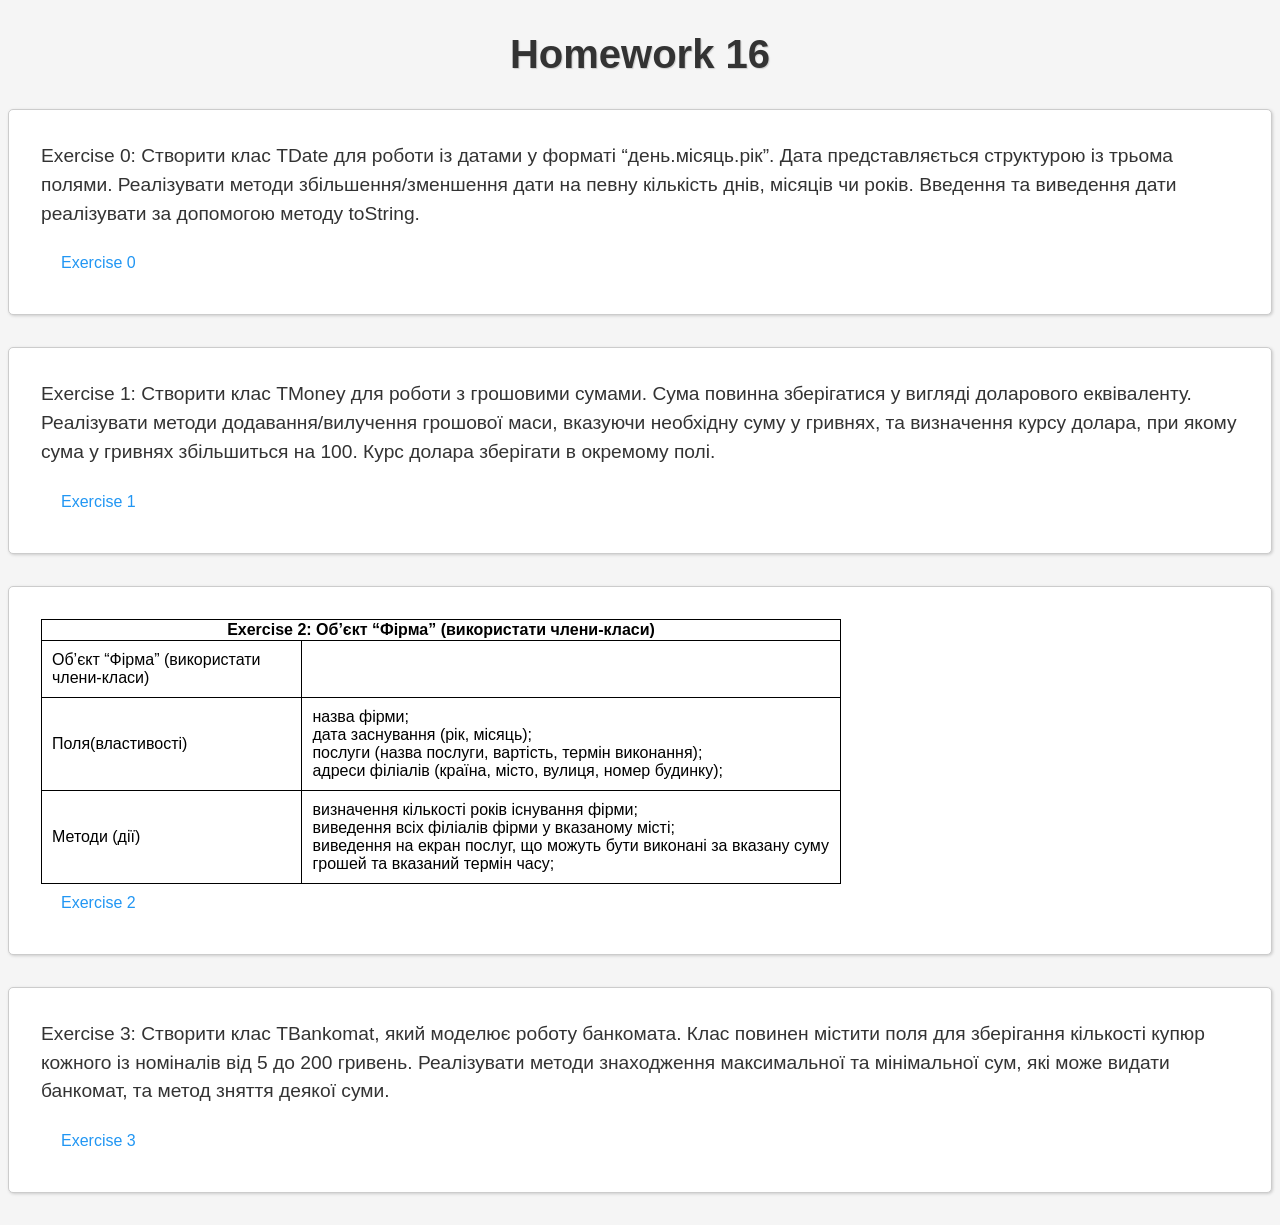
<file: index.html>
<!doctype html>
<html lang="en">
<head>
    <meta charset="UTF-8">
    <meta name="viewport"
          content="width=device-width, user-scalable=no, initial-scale=1.0, maximum-scale=1.0, minimum-scale=1.0">
    <meta http-equiv="X-UA-Compatible" content="ie=edge">
    <title>Homework 16</title>
    <link rel="stylesheet" href="style.css"/>
</head>
<body>
<h1>Homework 16</h1>
<div class="exercise">
    <p>Exercise 0: Створити клас TDate для роботи із датами у форматі “день.місяць.рік”. Дата представляється структурою
        із трьома полями. Реалізувати методи збільшення/зменшення дати на певну кількість днів, місяців чи років.
        Введення та виведення дати реалізувати за допомогою методу toString.
    </p>
    <a href="html/exercise0.html">Exercise 0</a>
</div>
<div class="exercise">
    <p>Exercise 1: Створити клас TMoney для роботи з грошовими сумами. Сума повинна зберігатися у вигляді доларового
        еквіваленту.
        Реалізувати методи додавання/вилучення грошової маси, вказуючи необхідну суму у гривнях, та визначення курсу
        долара, при якому сума у гривнях збільшиться на 100. Курс долара зберігати в окремому полі.
    </p>
    <a href="html/exercise1.html">Exercise 1</a>
</div>
<div class="exercise">
    <table aria-describedby="exercise1">
        <tr>
            <th colspan="2">Exercise 2: Об’єкт “Фірма” (використати члени-класи)
            </th>
        </tr>
        <tr>
            <td>Об’єкт “Фірма” (використати члени-класи)</td>
        </tr>
        <tr>
            <td>Поля(властивості)</td>
            <td>
                назва фірми;<br>
                дата заснування (рік, місяць);<br>
                послуги (назва послуги, вартість, термін виконання);<br>
                адреси філіалів (країна, місто, вулиця, номер будинку);<br>
            </td>
        </tr>
        <tr>
            <td>Методи (дії)</td>
            <td>
                визначення кількості років існування фірми;<br>
                виведення всіх філіалів фірми у вказаному місті;<br>
                виведення на екран послуг, що можуть бути виконані за вказану суму грошей та вказаний термін часу;<br>
            </td>
        </tr>
    </table>
    <a href="html/exercise2.html">Exercise 2</a>
</div>
<div class="exercise">
    <p>Exercise 3: Створити клас TBankomat, який моделює роботу банкомата. Клас повинен містити поля для зберігання
        кількості купюр кожного із номіналів від 5 до 200 гривень. Реалізувати методи знаходження максимальної та
        мінімальної сум, які може видати банкомат, та метод зняття деякої суми.
    </p>
    <a href="html/exercise3.html">Exercise 3</a>
</div>
</body>
</html>
</file>
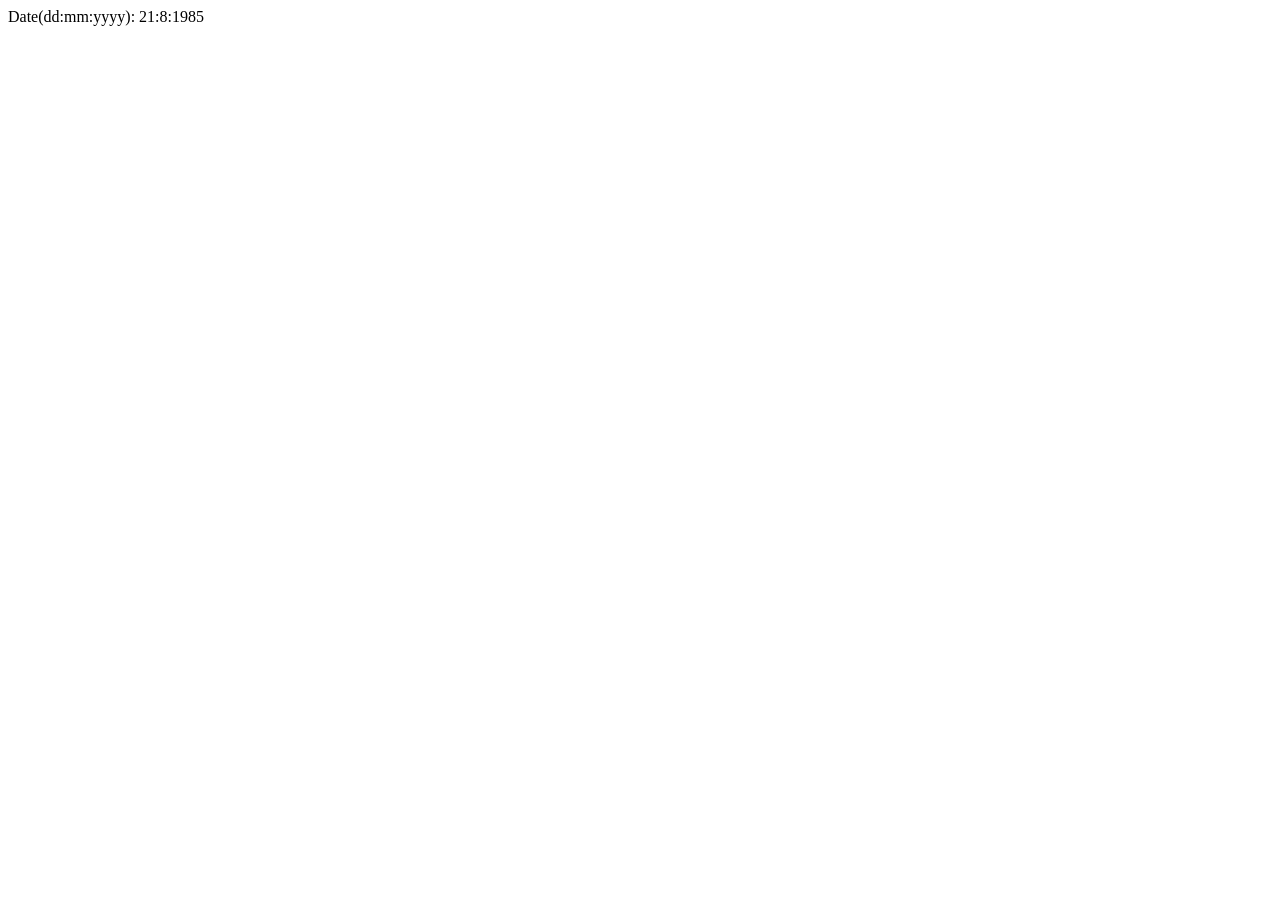
<file: html/exercise0.html>
<!doctype html>
<html lang="en">
<head>
    <meta charset="UTF-8">
    <meta name="viewport"
          content="width=device-width, user-scalable=no, initial-scale=1.0, maximum-scale=1.0, minimum-scale=1.0">
    <meta http-equiv="X-UA-Compatible" content="ie=edge">
    <title>Document</title>
    <style>{word-wrap: break-word;}</style>
</head>
<body>
<script src="../js/exercise0.js"></script>
</body>
</html>
</file>
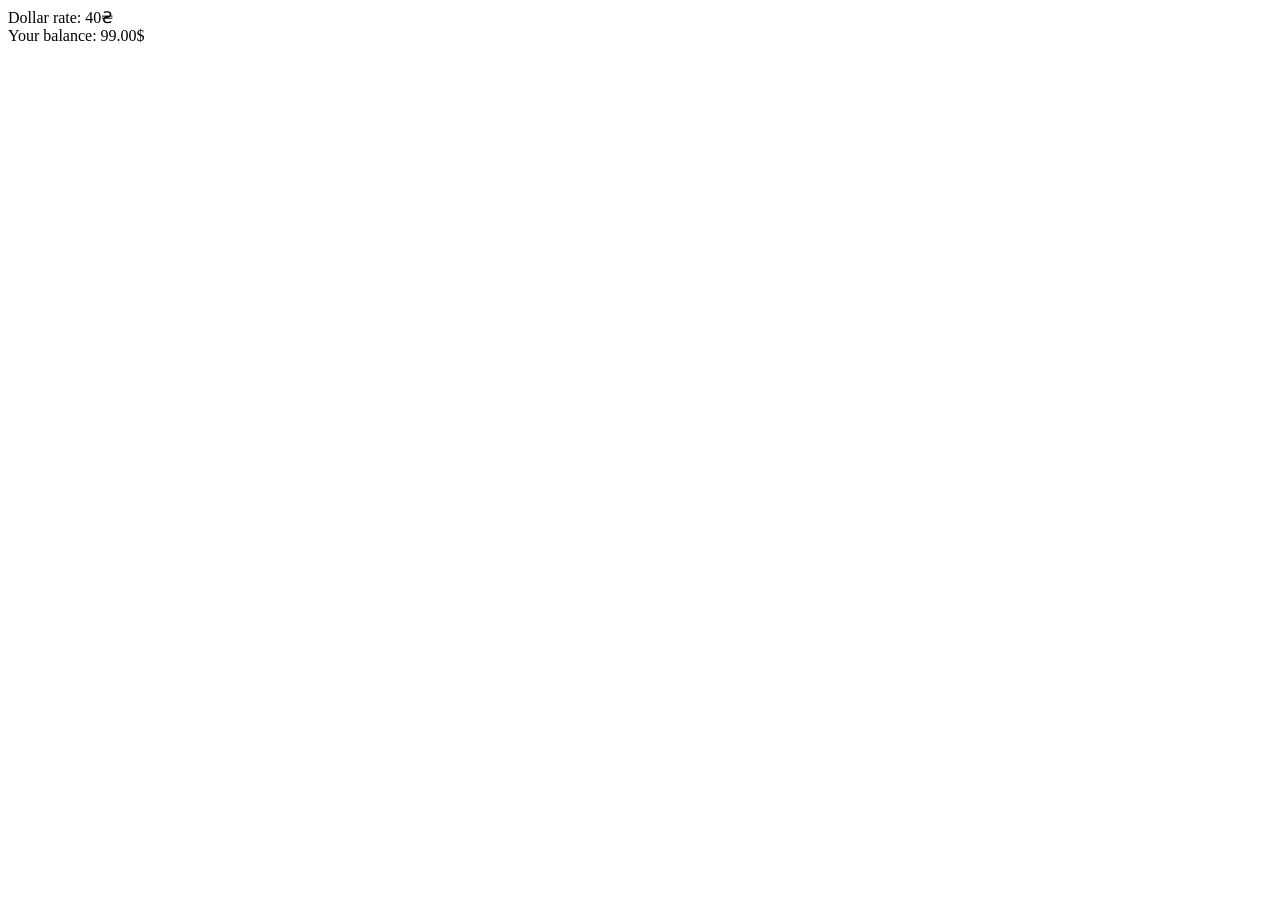
<file: html/exercise1.html>
<!doctype html>
<html lang="en">
<head>
    <meta charset="UTF-8">
    <meta name="viewport"
          content="width=device-width, user-scalable=no, initial-scale=1.0, maximum-scale=1.0, minimum-scale=1.0">
    <meta http-equiv="X-UA-Compatible" content="ie=edge">
    <title>Document</title>
    <style>{word-wrap: break-word;}</style>
</head>
<body>
<script src="../js/exercise1.js"></script>
</body>
</html>
</file>
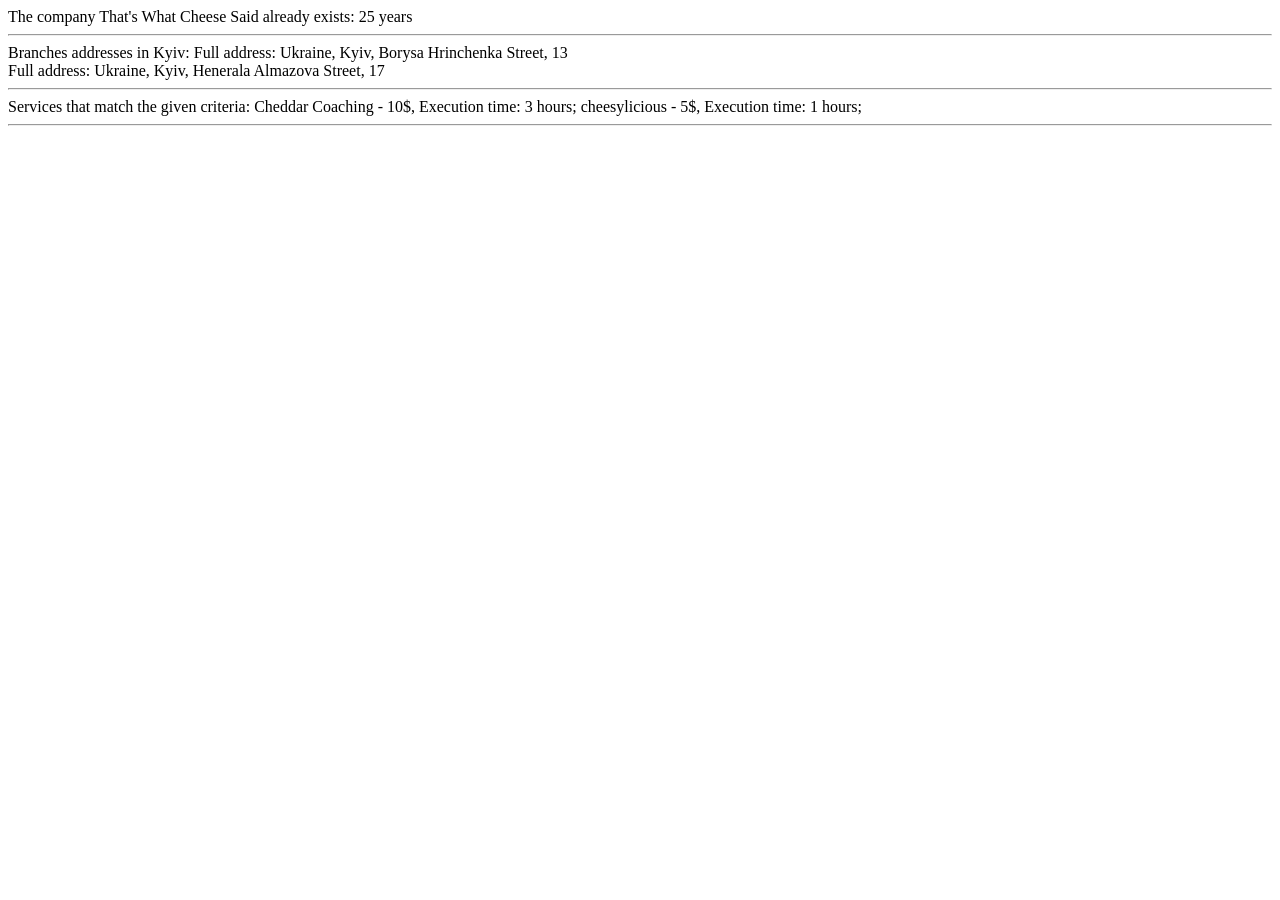
<file: html/exercise2.html>
<!doctype html>
<html lang="en">
<head>
    <meta charset="UTF-8">
    <meta name="viewport"
          content="width=device-width, user-scalable=no, initial-scale=1.0, maximum-scale=1.0, minimum-scale=1.0">
    <meta http-equiv="X-UA-Compatible" content="ie=edge">
    <title>Document</title>
    <style>{word-wrap: break-word;}</style>
</head>
<body>
<script src="../js/exercise2.js"></script>
</body>
</html>
</file>
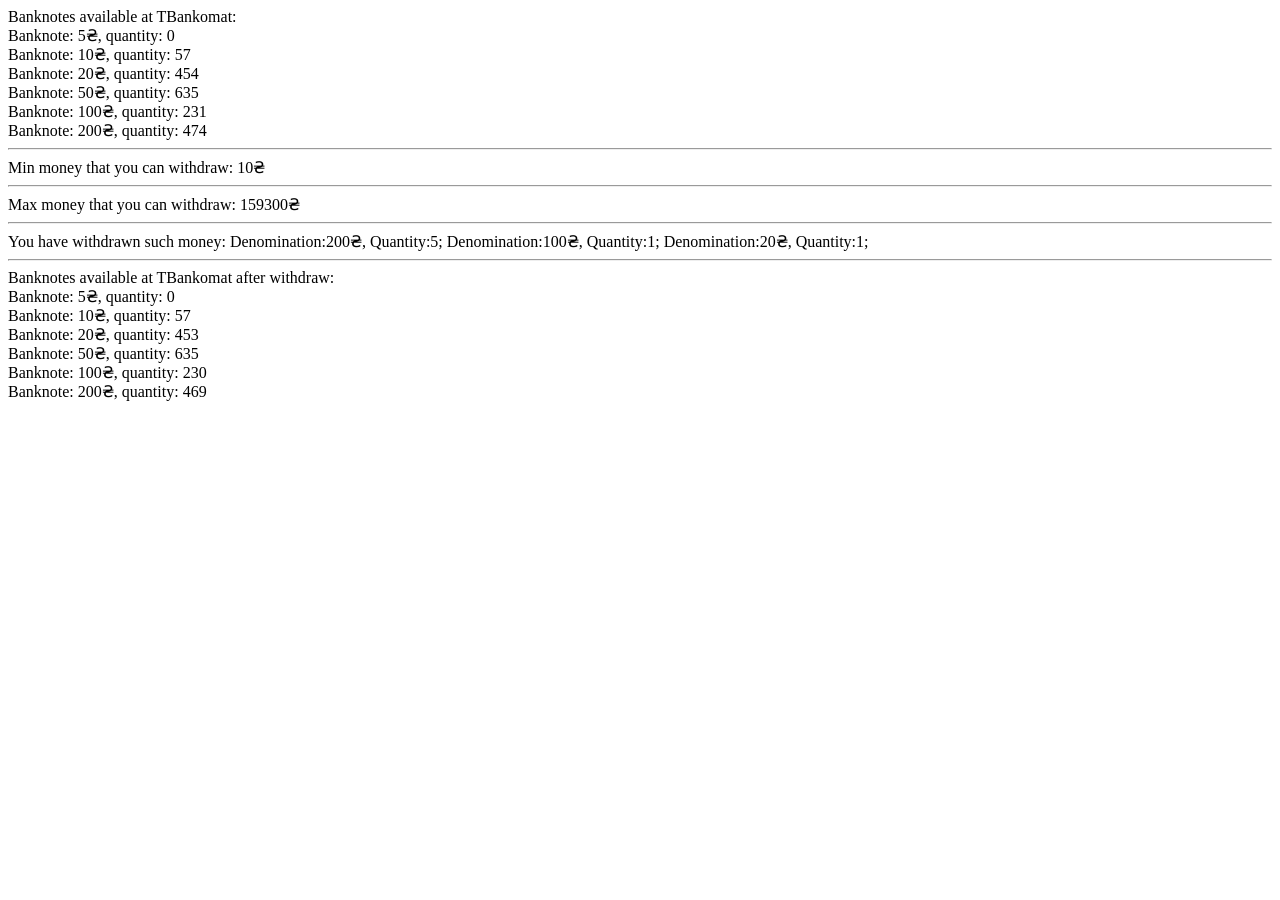
<file: html/exercise3.html>
<!doctype html>
<html lang="en">
<head>
    <meta charset="UTF-8">
    <meta name="viewport"
          content="width=device-width, user-scalable=no, initial-scale=1.0, maximum-scale=1.0, minimum-scale=1.0">
    <meta http-equiv="X-UA-Compatible" content="ie=edge">
    <title>Document</title>
    <style>{word-wrap: break-word}</style>
</head>
<body>
<script src="../js/exercise3.js"></script>
<div style="display: flex; flex-direction: column">
</div>
</body>
</html>
</file>
<file: style.css>
body {
    font-family: Arial, sans-serif;
    background-color: #f5f5f5;
}

    h1 {
    text-align: center;
    font-size: 2.5rem;
    margin: 2rem 0;
    color: #333;
    text-shadow: 1px 1px 1px #ccc;
}

h2 {
    text-align: center;
    font-size: 1.8rem;
    margin: 1.5rem 0;
    color: #444;
}
a {
    color: #2196F3;
    text-decoration: none;
    transition: color 0.2s ease, background-color 0.2s ease;
    position: relative;
    display: inline-block;
    padding: 10px 20px;
    border-radius: 4px;
}
a:hover {
    color: #1565C0;
    background-color: #F8F8F8;
}
.exercise {
    background-color: #fff;
    border: 1px solid #ccc;
    border-radius: 5px;
    padding: 2rem;
    margin: 2rem 0;
    box-shadow: 1px 1px 3px #ccc;
}

.exercise h3 {
    font-size: 1.5rem;
    margin: 0 0 1.5rem;
    color: #666;
}

.exercise p {
    font-size: 1.2rem;
    line-height: 1.5;
    margin: 0 0 1rem;
    color: #333;
}

.array{
    display: flex;
    flex-direction: column;
}

code>span:first-child{
    color: #d4d4d4;
}

code>span:last-child{
    color: #bf8771;
}
ul>li{
    line-height: 2.5rem;
    padding-left: 5px;
}
table, th, td {
    border: 1px solid black;
    border-collapse: collapse;
}
table{
    width: 800px;
}
td{
    padding: 10px 0 10px 10px
}
</file>
